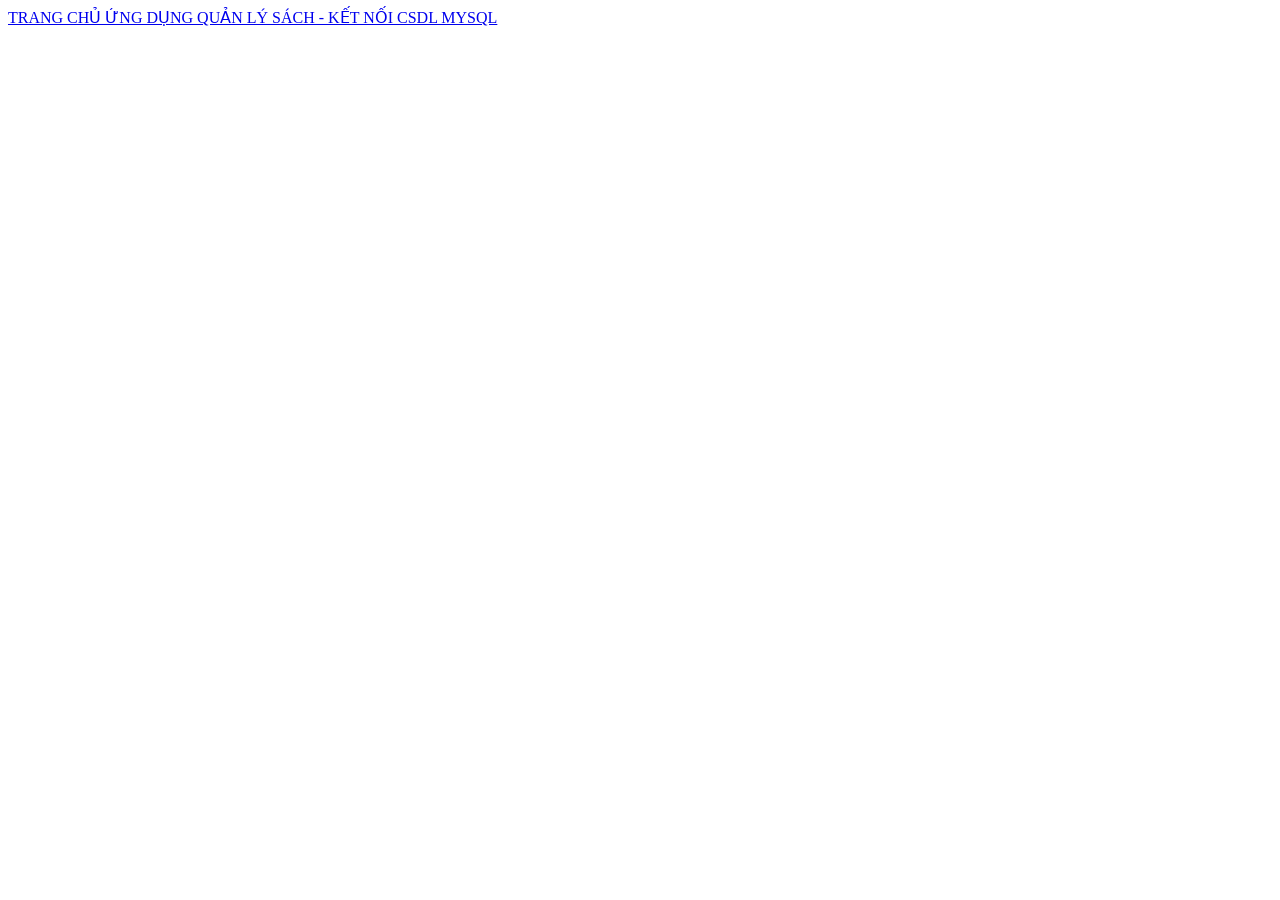
<file: src/main/resources/templates/home/index.html>
<!DOCTYPE html>
<html xmlns:th="http://www.thymeleaf.org" lang="en">

<head>
    <meta charset="UTF-8">
    <meta http-equiv="X-UA-Compatible" content="IE=edge">
    <meta name="viewport" content="width=device-width, initial-scale=1.0">

    <title>ỨNG DỤNG QUẢN LÝ SÁCH</title>
    <th:block th:replace="~{layout :: link-css}"></th:block>
    <th:block th:replace="~{layout :: custom-css}"></th:block>
</head>

<body>
    <th:block th:replace="~{layout :: header}"></th:block>
    <div class="container">
        <nav class="navbar navbar-light bg-light">
            <div class="container-fluid">
                <a class="navbar-brand" href="#">
                    TRANG CHỦ ỨNG DỤNG QUẢN LÝ SÁCH - KẾT NỐI CSDL MYSQL
                </a>
            </div>
        </nav>
    </div>
    <th:block th:replace="~{layout :: footer}"></th:block>
</body>

</html>
</file>
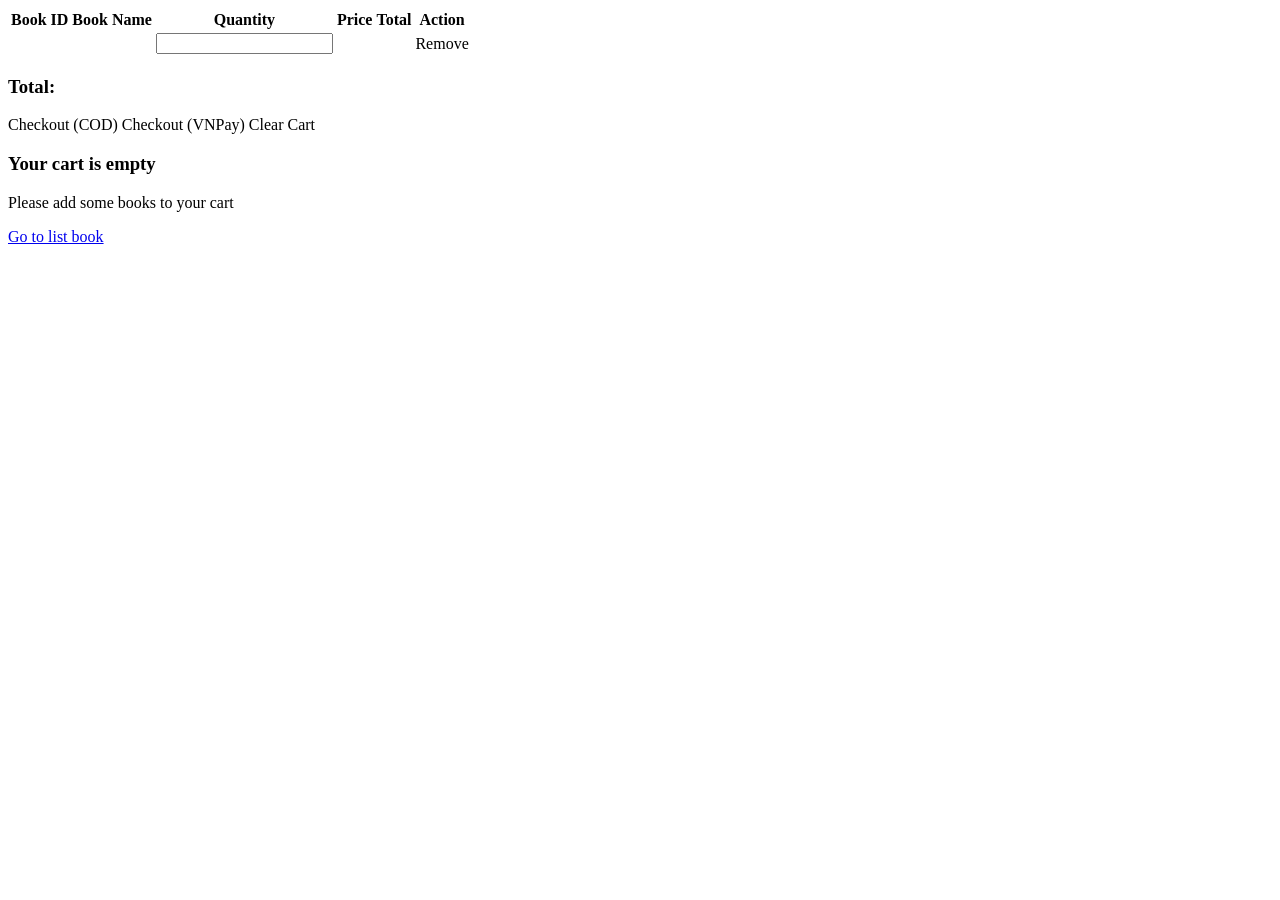
<file: src/main/resources/templates/book/cart.html>
<!DOCTYPE html>
<html xmlns:th="http://www.thymeleaf.org" lang="en">

<head>
    <meta charset="UTF-8">
    <meta http-equiv="X-UA-Compatible" content="IE=edge">
    <meta name="viewport" content="width=device-width, initial-scale=1.0">

    <title>Cart</title>
    <th:block th:replace="~{layout::link-css}"></th:block>
    <th:block th:replace="~{layout::custom-css}"></th:block>
</head>

<body>
    <th:block th:replace="~{layout::header}"></th:block>
    <div class="container" th:if="${not #lists.isEmpty(cart.cartItems)}">
        <table class="table">
            <thead>
                <tr>
                    <th scope="col">Book ID</th>
                    <th scope="col">Book Name</th>
                    <th scope="col">Quantity</th>
                    <th scope="col">Price</th>
                    <th scope="col">Total</th>
                    <th scope="col">Action</th>
                </tr>
            </thead>
            <tbody>
                <tr th:each="item : ${cart.cartItems}">
                    <td th:text="${item.getBookId()}"></td>
                    <td th:text="${item.getName()}"></td>
                    <td>
                        <label>
                            <input type="number" min="1" th:value="${item.getQuantity()}"
                                th:attr="data-id=${item.getBookId()}" class="form-control quantity">
                        </label>
                    </td>
                    <td th:text="${item.getPrice()}"></td>
                    <td th:text="${item.getPrice() * item.getQuantity()}"></td>
                    <td>
                        <a class="btn btn-danger" th:href="@{/cart/removeFromCart/{id}(id=${item.getBookId()})}">
                            Remove
                        </a>
                    </td>
                </tr>
            </tbody>
        </table>
        <div class="row">
            <div class="col-md-12">
                <h3>Total: <span th:text="${totalPrice}"></span></h3>
            </div>
            <div class="col-md-12 text-center">
                <a class="btn btn-success" th:href="@{/cart/checkout}">Checkout (COD)</a>
                <a class="btn btn-primary" th:href="@{/cart/checkoutVNPay}">Checkout (VNPay)</a>
                <a class="btn btn-danger" th:href="@{/cart/clearCart}">Clear Cart</a>
            </div>
        </div>
    </div>
    <div class="container" th:if="${#lists.isEmpty(cart.cartItems)}">
        <div class="container">
            <div class="row">
                <div class="col-md-6 offset-md-3 text-center">
                    <h3 class="mt-5">Your cart is empty</h3>
                    <p class="lead">Please add some books to your cart</p>
                    <a class="btn btn-primary" href="/books">Go to list
                        book</a>
                </div>
            </div>
        </div>
    </div>
    <th:block th:replace="~{layout::footer}"></th:block>
    <script th:src="@{/js/cart.js}"></script>
</body>

</html>
</file>
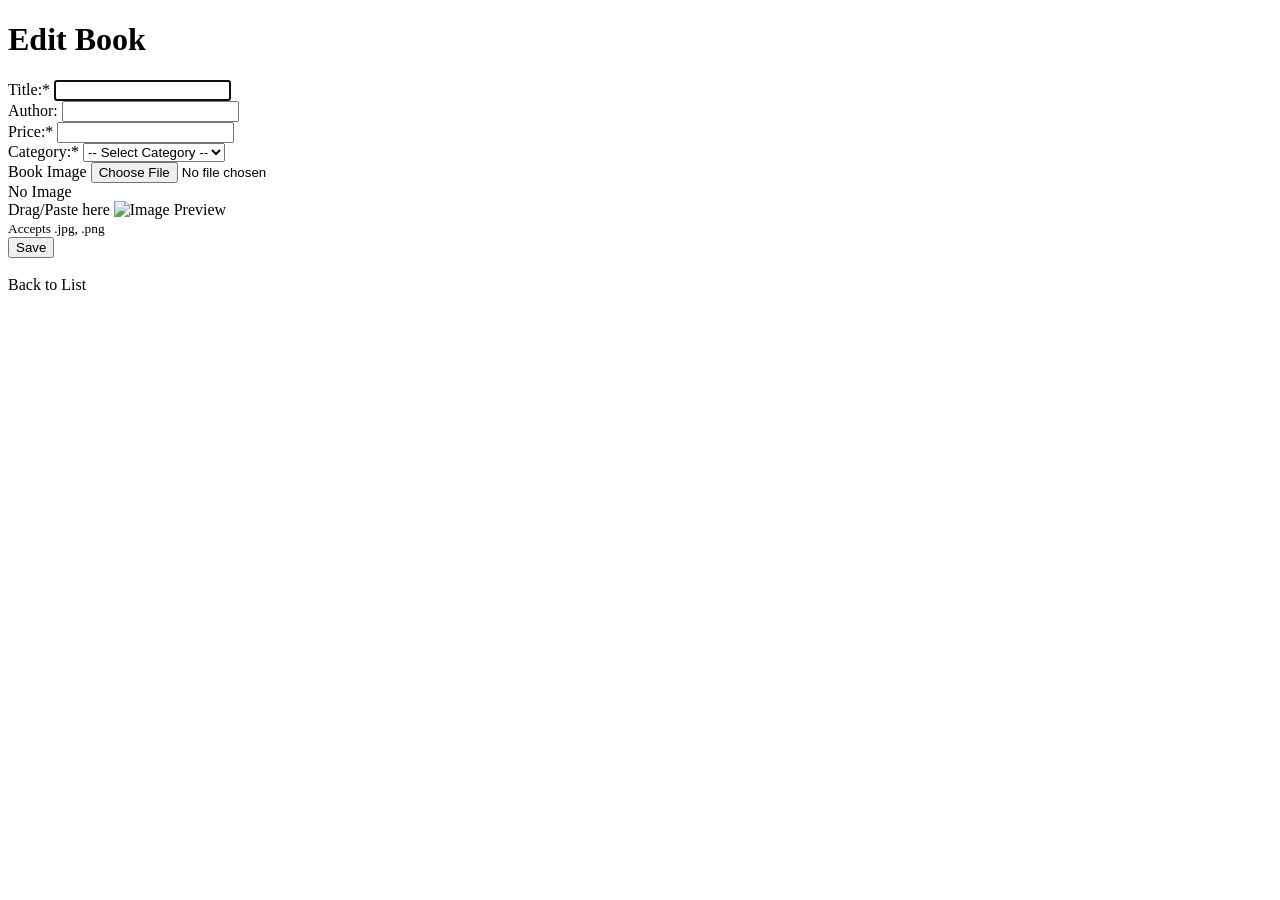
<file: src/main/resources/templates/book/edit.html>
<!DOCTYPE html>
<html xmlns:th="http://www.thymeleaf.org" lang="en">

<head>
    <meta charset="UTF-8">
    <meta http-equiv="X-UA-Compatible" content="IE=edge">

    <meta name="viewport" content="width=device-width, initial-
scale=1.0">

    <th:block th:replace="~{layout :: link-css}"></th:block>
    <th:block th:replace="~{layout :: custom-css}"></th:block>
    <title>Edit Book</title>
</head>

<body>
    <th:block th:replace="~{layout :: header}"></th:block>
    <div class="container">
        <h1>Edit Book</h1>
        <form th:action="@{/books/edit}" th:object="${book}" method="post" enctype="multipart/form-data">
            <input type="hidden" th:field="*{id}" />
            <input type="hidden" th:field="*{image}" />

            <div class="row">
                <div class="col-md-8">
                    <div class="mb-3">
                        <label class="form-label" for="title">Title:</label><span class="text-danger">*</span>
                        <input class="form-control" type="text" th:field="*{title}" id="title" required autofocus>
                        <span class="text-danger" th:if="${#fields.hasErrors('title')}" th:errors="*{title}"></span>
                    </div>
                    <div class="mb-3">
                        <label class="form-label" for="author">Author:</label>
                        <input class="form-control" type="text" th:field="*{author}" id="author">
                        <span class="text-danger" th:if="${#fields.hasErrors('author')}" th:errors="*{author}"></span>
                    </div>
                    <div class="mb-3">
                        <label class="form-label" for="price">Price:</label><span class="text-danger">*</span>
                        <input class="form-control" required type="text" th:field="*{price}" id="price">
                        <span class="text-danger" th:if="${#fields.hasErrors('price')}" th:errors="*{price}"></span>
                    </div>
                    <div class="mb-3">
                        <label class="form-label" for="category">Category:</label><span class="text-danger">*</span>
                        <select class="form-control" id="category" name="category.id">
                            <option value="">-- Select Category --</option>
                            <option th:each="category : ${categories}" th:value="${category.getId()}"
                                th:text="${category.getName()}" th:selected="${category.getId() == book.category.id}">
                            </option>
                        </select>
                        <span class="text-danger" th:if="${#fields.hasErrors('category')}"
                            th:errors="*{category}"></span>
                    </div>
                </div>
                <div class="col-md-4">
                    <div class="mb-3">
                        <label class="form-label" for="imageFile">Book Image</label>
                        <input type="file" name="imageFile" id="imageFile" accept="image/*" class="form-control"
                            onchange="previewImage(this)">

                        <div class="preview-container" id="previewContainer" title="Drag & Drop or Paste Image here">
                            <span class="text-muted small text-center" id="placeholderEnv"
                                th:style="${book.image != null} ? 'display:none' : 'display:block'">No
                                Image<br>Drag/Paste here</span>
                            <img id="imagePreview" th:src="@{'/images/books/' + ${book.image}}" alt="Image Preview"
                                th:style="${book.image != null} ? 'display:block' : 'display:none'">
                        </div>
                        <small class="text-muted">Accepts .jpg, .png</small>
                    </div>
                </div>
            </div>

            <input type="submit" class="btn btn-primary" value="Save" />
        </form>
        <br>
        <a th:href="@{/books}">Back to List</a>
    </div>
    <th:block th:replace="~{layout :: footer}"></th:block>
    <script>
        function previewImage(input) {
            const preview = document.getElementById('imagePreview');
            const placeholder = document.getElementById('placeholderEnv');

            if (input.files && input.files[0]) {
                const reader = new FileReader();
                reader.onload = function (e) {
                    preview.src = e.target.result;
                    preview.style.display = 'block';
                    placeholder.style.display = 'none';
                }
                reader.readAsDataURL(input.files[0]);
            } else {
                // Assuming if clearing input, revert to original image not supported easily without more JS state
                // Just clear for now
                // preview.src = '#';
                // preview.style.display = 'none';
                // placeholder.style.display = 'block';
            }
        }

        // Drag and Drop
        const dropZone = document.getElementById('previewContainer');
        const fileInput = document.getElementById('imageFile');

        dropZone.addEventListener('dragover', (e) => {
            e.preventDefault();
            dropZone.style.borderColor = '#4e73df';
            dropZone.style.backgroundColor = '#f8f9fc';
        });

        dropZone.addEventListener('dragleave', (e) => {
            e.preventDefault();
            dropZone.style.borderColor = '#ccc';
            dropZone.style.backgroundColor = 'transparent';
        });

        dropZone.addEventListener('drop', (e) => {
            e.preventDefault();
            dropZone.style.borderColor = '#ccc';
            dropZone.style.backgroundColor = 'transparent';

            if (e.dataTransfer.files && e.dataTransfer.files[0]) {
                fileInput.files = e.dataTransfer.files;
                previewImage(fileInput);
            }
        });

        // Paste Image
        document.addEventListener('paste', (e) => {
            if (e.clipboardData && e.clipboardData.files && e.clipboardData.files.length > 0) {
                fileInput.files = e.clipboardData.files;
                previewImage(fileInput);
            }
        });
    </script>
</body>

</html>
</file>
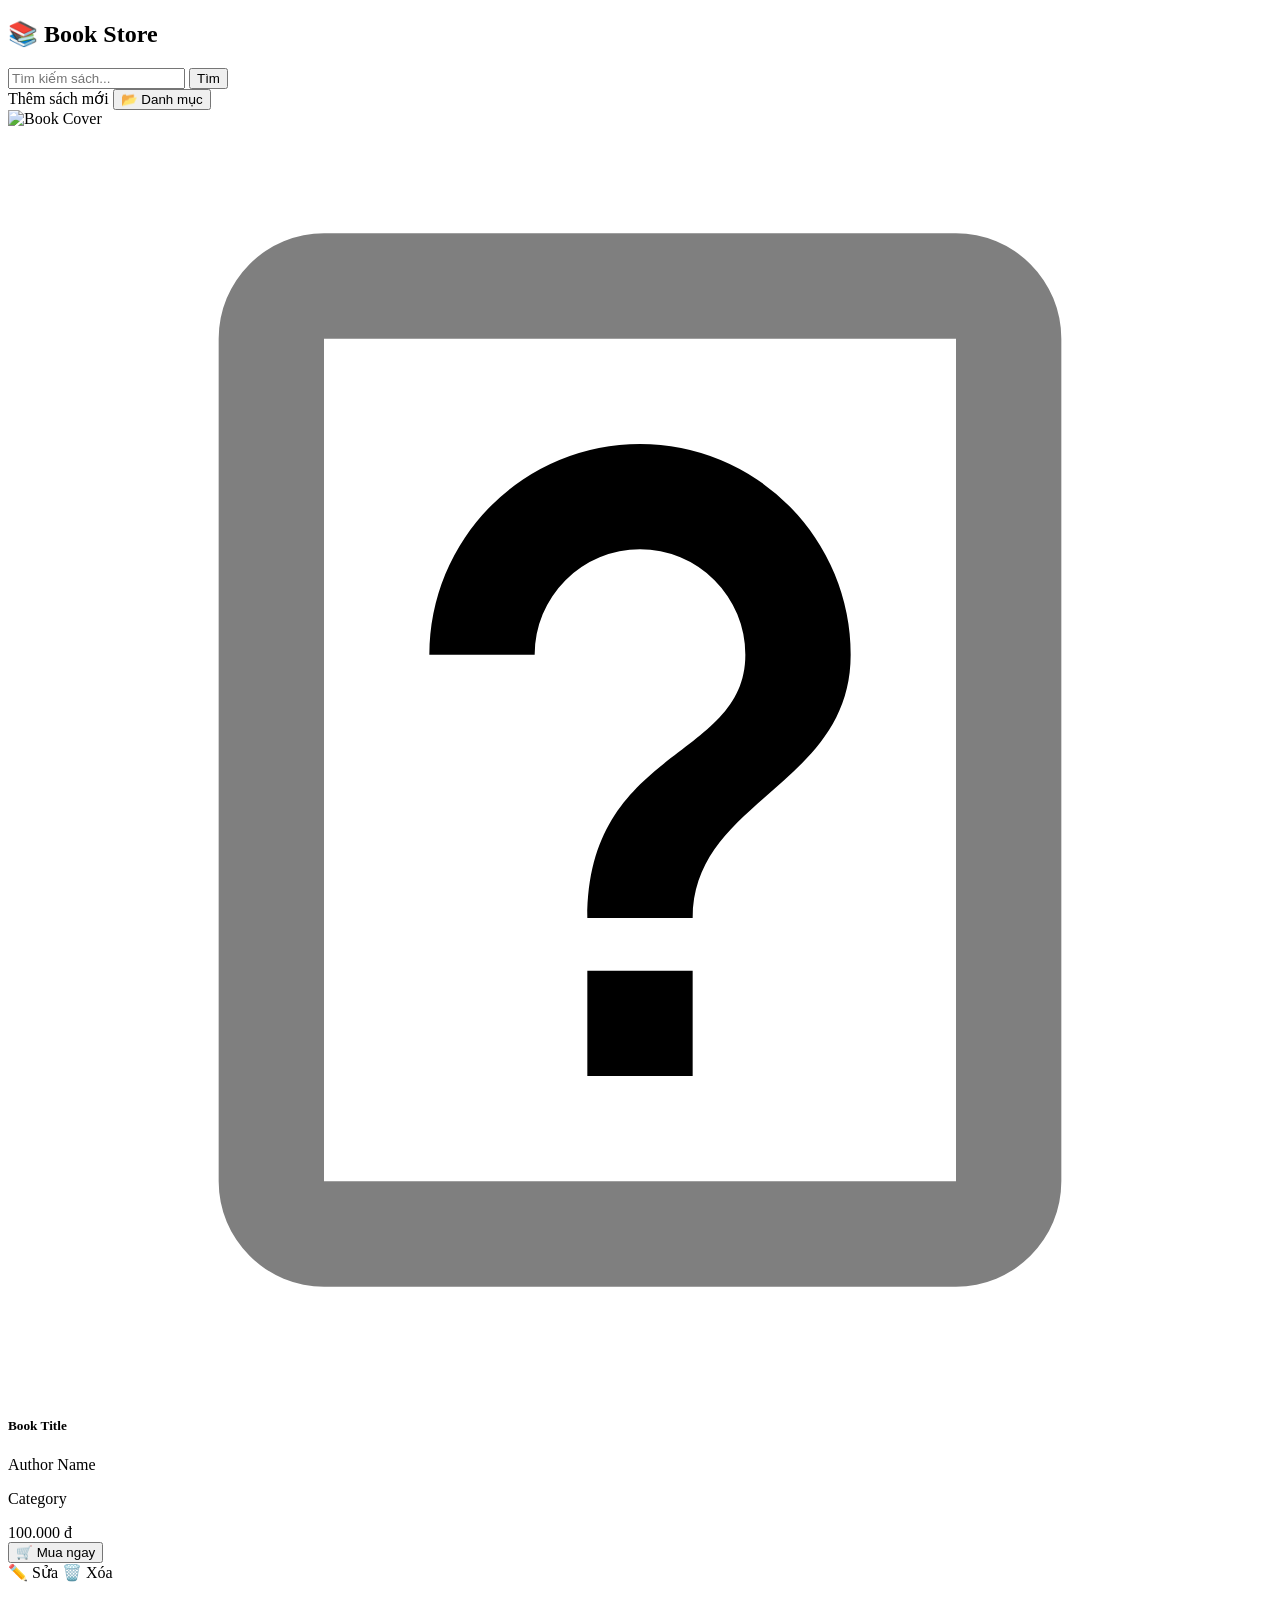
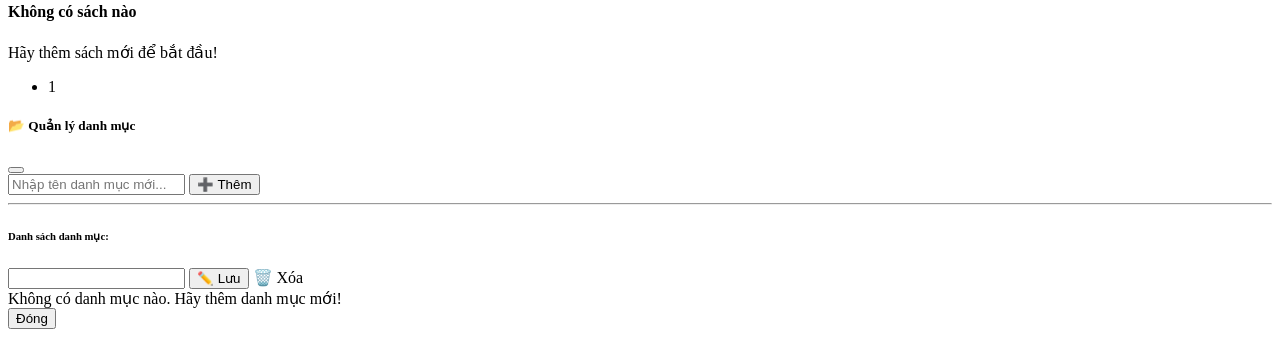
<file: src/main/resources/templates/book/list.html>
<!DOCTYPE html>
<html xmlns:th="http://www.thymeleaf.org" xmlns:sec="http://www.thymeleaf.org/extras/spring-security" lang="en">

<head>
    <meta charset="UTF-8">
    <meta http-equiv="X-UA-Compatible" content="IE=edge">
    <meta name="viewport" content="width=device-width, initial-scale=1.0">
    <title>Book Store</title>
    <th:block th:replace="~{layout::link-css}"></th:block>
    <th:block th:replace="~{layout::custom-css}"></th:block>
</head>

<body>
    <th:block th:replace="~{layout::header}"></th:block>

    <div class="container py-4">
        <!-- Header with Search -->
        <div class="row mb-4">
            <div class="col-md-6">
                <h2 class="page-title">📚 Book Store</h2>
            </div>
            <div class="col-md-6">
                <form class="d-flex" th:action="@{/books/search}" method="get">
                    <input class="form-control me-2" type="search" placeholder="Tìm kiếm sách..." aria-label="Search"
                        name="keyword">
                    <button class="btn btn-primary" type="submit">
                        <i class="fas fa-search"></i> Tìm
                    </button>
                </form>
            </div>
        </div>

        <!-- Admin Buttons -->
        <div sec:authorize="hasAnyAuthority('ADMIN')" class="mb-4 d-flex gap-2">
            <a th:href="@{/books/add}" class="btn btn-success">
                <i class="fas fa-plus"></i> Thêm sách mới
            </a>
            <button type="button" class="btn btn-outline-primary" data-bs-toggle="modal"
                data-bs-target="#categoryModal">
                📂 Danh mục
            </button>
        </div>

        <!-- Book Cards Grid -->
        <div class="row row-cols-1 row-cols-sm-2 row-cols-md-3 row-cols-lg-4 row-cols-xl-5 g-4">
            <div class="col" th:each="book : ${books}">
                <div class="book-card">
                    <!-- Book Image -->
                    <div class="book-card-image">
                        <img th:if="${book.image != null and !#strings.isEmpty(book.image)}" 
                             th:src="@{'/images/books/' + ${book.image}}"
                             alt="Book Cover">
                        <div th:unless="${book.image != null and !#strings.isEmpty(book.image)}" class="book-placeholder">
                            <svg class="book-placeholder-icon" xmlns="http://www.w3.org/2000/svg" viewBox="0 0 24 24">
                                <path
                                    d="M6,2H18A2,2 0 0,1 20,4V20A2,2 0 0,1 18,22H6A2,2 0 0,1 4,20V4A2,2 0 0,1 6,2M6,4V20H18V4H6Z"
                                    opacity="0.5" />
                                <path
                                    d="M11,18H13V16H11V18M12,6A4,4 0 0,0 8,10H10A2,2 0 0,1 12,8A2,2 0 0,1 14,10C14,12 11,11.75 11,15H13C13,12.75 16,12.5 16,10A4,4 0 0,0 12,6Z" />
                            </svg>
                        </div>
                    </div>

                    <!-- Book Info -->
                    <div class="book-card-body">
                        <h5 class="book-title" th:text="${book.title}">Book Title</h5>
                        <p class="book-author" th:text="${book.author}">Author Name</p>
                        <p class="book-category"
                            th:text="${book.category != null ? book.category.name : 'Chưa phân loại'}">Category</p>

                        <!-- Price -->
                        <div class="book-price">
                            <span class="price-current"
                                th:text="${#numbers.formatDecimal(book.price, 0, 'COMMA', 0, 'POINT')} + ' đ'">100.000
                                đ</span>
                        </div>
                    </div>

                    <!-- Action Buttons -->
                    <div class="book-card-footer">
                        <!-- User: Only Buy Button -->
                        <div sec:authorize="hasAnyAuthority('ADMIN','USER')">
                            <form th:action="@{/books/add-to-cart}" method="post" class="w-100">
                                <input type="hidden" name="id" th:value="${book.id}">
                                <input type="hidden" name="name" th:value="${book.title}">
                                <input type="hidden" name="price" th:value="${book.price}">
                                <button type="submit" class="btn btn-buy w-100">
                                    🛒 Mua ngay
                                </button>
                            </form>
                        </div>

                        <!-- Admin: Edit/Delete Buttons -->
                        <div sec:authorize="hasAnyAuthority('ADMIN')" class="admin-actions mt-2">
                            <a class="btn btn-edit btn-sm" th:href="@{/books/edit/{id}(id=${book.id})}">
                                ✏️ Sửa
                            </a>
                            <a class="btn btn-delete btn-sm" th:href="@{/books/delete/{id}(id=${book.id})}"
                                onclick="return confirm('Bạn có chắc muốn xóa sách này?')">
                                🗑️ Xóa
                            </a>
                        </div>
                    </div>
                </div>
            </div>
        </div>

        <!-- Empty State -->
        <div th:if="${#lists.isEmpty(books)}" class="text-center py-5">
            <h4>Không có sách nào</h4>
            <p class="text-muted">Hãy thêm sách mới để bắt đầu!</p>
        </div>

        <!-- Pagination -->
        <nav aria-label="Page navigation" th:if="${totalPages > 1}" class="mt-4">
            <ul class="pagination justify-content-center">
                <li class="page-item" th:each="i : ${#numbers.sequence(0, totalPages - 1)}"
                    th:classappend="${currentPage == i} ? 'active'">
                    <a class="page-link" th:href="@{/books(pageNo=${i})}" th:text="${i + 1}">1</a>
                </li>
            </ul>
        </nav>
    </div>

    <!-- Category Management Modal -->
    <div class="modal fade" id="categoryModal" tabindex="-1" aria-labelledby="categoryModalLabel" aria-hidden="true">
        <div class="modal-dialog modal-dialog-centered modal-lg">
            <div class="modal-content">
                <div class="modal-header bg-primary text-white">
                    <h5 class="modal-title" id="categoryModalLabel">📂 Quản lý danh mục</h5>
                    <button type="button" class="btn-close btn-close-white" data-bs-dismiss="modal"
                        aria-label="Close"></button>
                </div>
                <div class="modal-body">
                    <!-- Add Category Form -->
                    <form th:action="@{/books/category/add}" method="post" class="mb-4">
                        <div class="input-group">
                            <input type="text" class="form-control" name="name" placeholder="Nhập tên danh mục mới..."
                                required>
                            <button type="submit" class="btn btn-success">
                                ➕ Thêm
                            </button>
                        </div>
                    </form>

                    <hr>

                    <!-- Category List -->
                    <h6 class="mb-3">Danh sách danh mục:</h6>
                    <div class="list-group" th:if="${categories != null && !#lists.isEmpty(categories)}">
                        <div th:each="cat : ${categories}" class="list-group-item">
                            <form th:action="@{/books/category/edit/{id}(id=${cat.id})}" method="post"
                                class="d-flex align-items-center gap-2">
                                <input type="text" class="form-control form-control-sm" name="name"
                                    th:value="${cat.name}" required style="max-width: 300px;">
                                <button type="submit" class="btn btn-sm btn-outline-primary">
                                    ✏️ Lưu
                                </button>
                                <a th:href="@{/books/category/delete/{id}(id=${cat.id})}"
                                    class="btn btn-sm btn-outline-danger"
                                    onclick="return confirm('Bạn có chắc muốn xóa danh mục này?')">
                                    🗑️ Xóa
                                </a>
                            </form>
                        </div>
                    </div>

                    <div th:if="${categories == null || #lists.isEmpty(categories)}"
                        class="text-center text-muted py-3">
                        Không có danh mục nào. Hãy thêm danh mục mới!
                    </div>
                </div>
                <div class="modal-footer">
                    <button type="button" class="btn btn-secondary" data-bs-dismiss="modal">Đóng</button>
                </div>
            </div>
        </div>
    </div>

    <th:block th:replace="~{layout::footer}"></th:block>
</body>

</html>
</file>
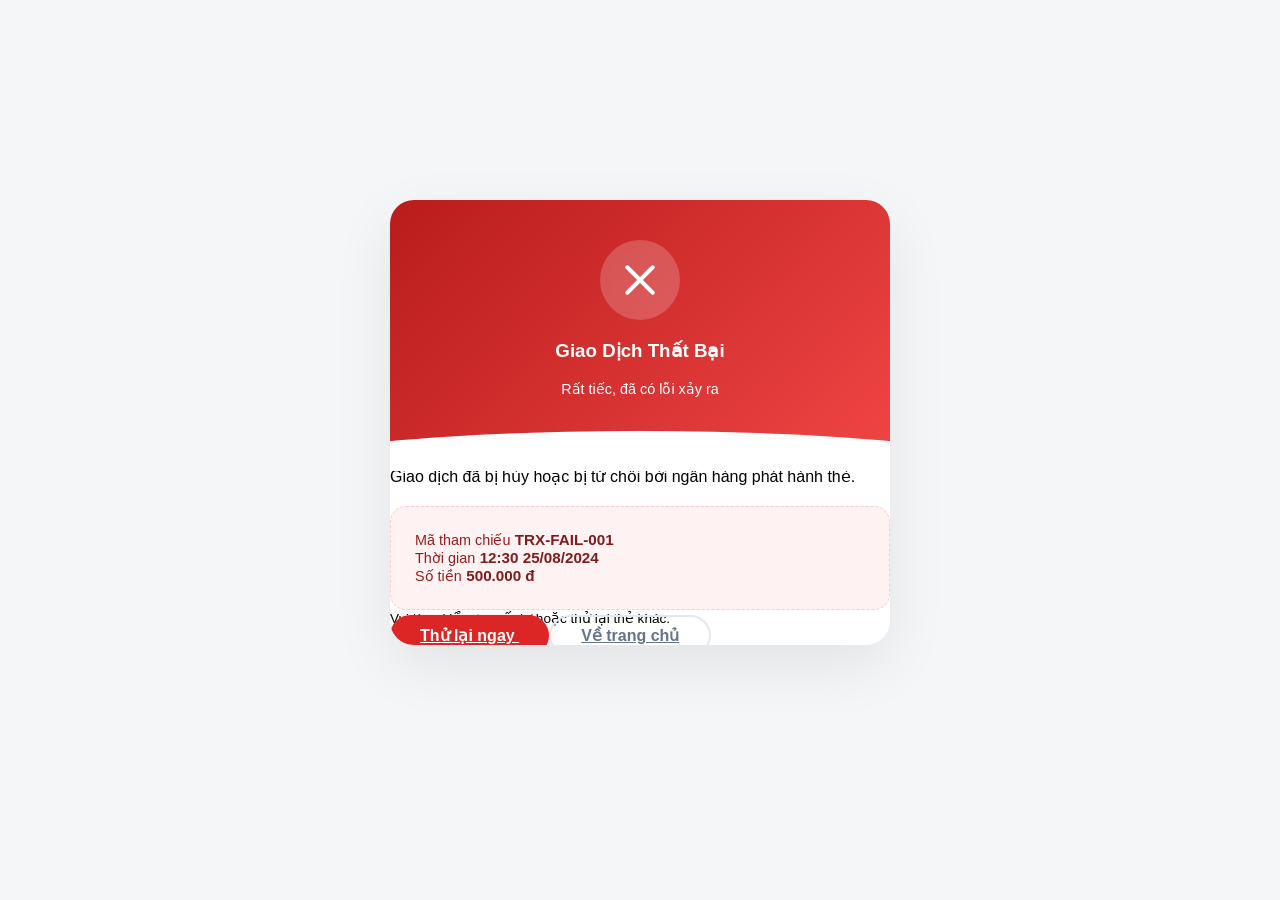
<file: src/main/resources/templates/book/order-fail.html>
<!DOCTYPE html>
<html xmlns:th="http://www.thymeleaf.org" xmlns:layout="http://www.ultraq.net.nz/thymeleaf/layout"
    layout:decorate="~{layout}">

<head>
    <title>Thanh toán thất bại</title>
    <th:block layout:fragment="css">
        <style>
            /* 1. Nền tổng thể */
            body {
                background-color: #f4f6f8;
                font-family: 'Inter', -apple-system, BlinkMacSystemFont, "Segoe UI", Roboto, "Helvetica Neue", Arial, sans-serif;
            }

            /* Layout Centering */
            .payment-layout {
                min-height: 85vh;
                display: flex;
                align-items: center;
                justify-content: center;
                padding: 2rem 0;
            }

            /* 2. Card chính */
            .payment-card {
                border: none;
                border-radius: 24px;
                box-shadow: 0 20px 60px rgba(0, 0, 0, 0.08);
                background: #fff;
                overflow: hidden;
                position: relative;
                width: 100%;
            }

            /* 3. Header: Gradient Đỏ cảnh báo */
            .failed-header {
                background: linear-gradient(135deg, #b91c1c 0%, #ef4444 100%);
                /* Đỏ đậm sang đỏ tươi */
                padding: 40px 20px;
                text-align: center;
                color: white;
                position: relative;
            }

            /* Hiệu ứng đường cong chân header */
            .failed-header::after {
                content: '';
                position: absolute;
                bottom: -20px;
                left: 0;
                width: 100%;
                height: 40px;
                background: white;
                border-radius: 50% 50% 0 0 / 100% 100% 0 0;
                transform: scaleX(1.5);
            }

            /* 4. Animation Dấu Chéo (Cross) */
            .cross-wrapper {
                width: 80px;
                height: 80px;
                background: rgba(255, 255, 255, 0.2);
                border-radius: 50%;
                display: flex;
                align-items: center;
                justify-content: center;
                margin: 0 auto 20px;
                backdrop-filter: blur(4px);
                position: relative;
            }

            .cross-icon {
                width: 40px;
                height: 40px;
                position: relative;
            }

            .cross-icon::before,
            .cross-icon::after {
                content: '';
                position: absolute;
                width: 4px;
                height: 40px;
                background-color: white;
                border-radius: 4px;
                top: 0;
                left: 18px;
                /* Căn giữa */
                opacity: 0;
            }

            .cross-icon::before {
                transform: rotate(45deg);
                animation: cross-draw-1 0.4s ease forwards 0.2s;
            }

            .cross-icon::after {
                transform: rotate(-45deg);
                animation: cross-draw-2 0.4s ease forwards 0.4s;
                /* Chạy sau cái kia 1 chút */
            }

            @keyframes cross-draw-1 {
                from {
                    height: 0;
                    opacity: 0;
                }

                to {
                    height: 40px;
                    opacity: 1;
                }
            }

            @keyframes cross-draw-2 {
                from {
                    height: 0;
                    opacity: 0;
                }

                to {
                    height: 40px;
                    opacity: 1;
                }
            }

            /* 5. Box chi tiết lỗi */
            .error-box {
                background-color: #fef2f2;
                /* Màu đỏ cực nhạt */
                border: 1px dashed #fecaca;
                /* Viền đỏ nhạt nét đứt */
                border-radius: 16px;
                padding: 24px;
                margin-top: 20px;
            }

            .error-label {
                color: #991b1b;
                font-size: 0.9rem;
                font-weight: 500;
            }

            .error-value {
                color: #7f1d1d;
                font-weight: 600;
                font-size: 0.95rem;
                text-align: right;
            }

            /* 6. Nút bấm */
            .btn-retry {
                background-color: #dc2626;
                color: white;
                border-radius: 50px;
                padding: 12px 30px;
                font-weight: 600;
                transition: all 0.3s ease;
                border: none;
                box-shadow: 0 4px 12px rgba(220, 38, 38, 0.2);
            }

            .btn-retry:hover {
                background-color: #b91c1c;
                transform: translateY(-2px);
                color: white;
                box-shadow: 0 8px 16px rgba(220, 38, 38, 0.3);
            }

            .btn-home-outline {
                background-color: transparent;
                color: #64748b;
                border: 2px solid #e2e8f0;
                border-radius: 50px;
                padding: 10px 30px;
                font-weight: 600;
                transition: all 0.3s ease;
            }

            .btn-home-outline:hover {
                background-color: #f1f5f9;
                color: #0f172a;
                border-color: #cbd5e1;
            }
        </style>
    </th:block>
</head>

<body>
    <section layout:fragment="content" class="container payment-layout">
        <div class="card payment-card" style="max-width: 500px;">

            <div class="failed-header">
                <div class="cross-wrapper">
                    <div class="cross-icon"></div>
                </div>
                <h3 class="fw-bold mb-1">Giao Dịch Thất Bại</h3>
                <p class="mb-0 opacity-75" style="font-size: 0.9rem;">Rất tiếc, đã có lỗi xảy ra</p>
            </div>

            <div class="card-body p-4 pt-5">

                <div class="text-center mb-4">
                    <p class="text-muted small px-3">
                        Giao dịch đã bị hủy hoặc bị từ chối bởi ngân hàng phát hành thẻ.
                    </p>
                </div>

                <div class="error-box">
                    <div class="d-flex justify-content-between align-items-center mb-3">
                        <span class="error-label">Mã tham chiếu</span>
                        <span class="error-value"
                            th:text="${transactionId != null ? transactionId : '---'}">TRX-FAIL-001</span>
                    </div>

                    <div class="d-flex justify-content-between align-items-center mb-3">
                        <span class="error-label">Thời gian</span>
                        <span class="error-value" th:text="${paymentTime}">12:30 25/08/2024</span>
                    </div>

                    <div class="d-flex justify-content-between align-items-center">
                        <span class="error-label">Số tiền</span>
                        <span class="error-value"
                            th:text="${#numbers.formatDecimal(totalPrice, 0, 'COMMA', 0, 'POINT')} + ' đ'">
                            500.000 đ
                        </span>
                    </div>
                </div>

                <div class="alert alert-light border-0 text-center mt-3 text-muted" style="font-size: 0.85rem;">
                    <i class="bi bi-info-circle me-1"></i>
                    Vui lòng kiểm tra số dư hoặc thử lại thẻ khác.
                </div>

                <div class="d-flex justify-content-center gap-3 mt-4 mb-2">
                    <a href="/cart" class="btn btn-retry text-decoration-none">
                        Thử lại ngay
                    </a>
                    <a href="/" class="btn btn-home-outline text-decoration-none">
                        Về trang chủ
                    </a>
                </div>

            </div>
        </div>
    </section>
</body>

</html>
</file>
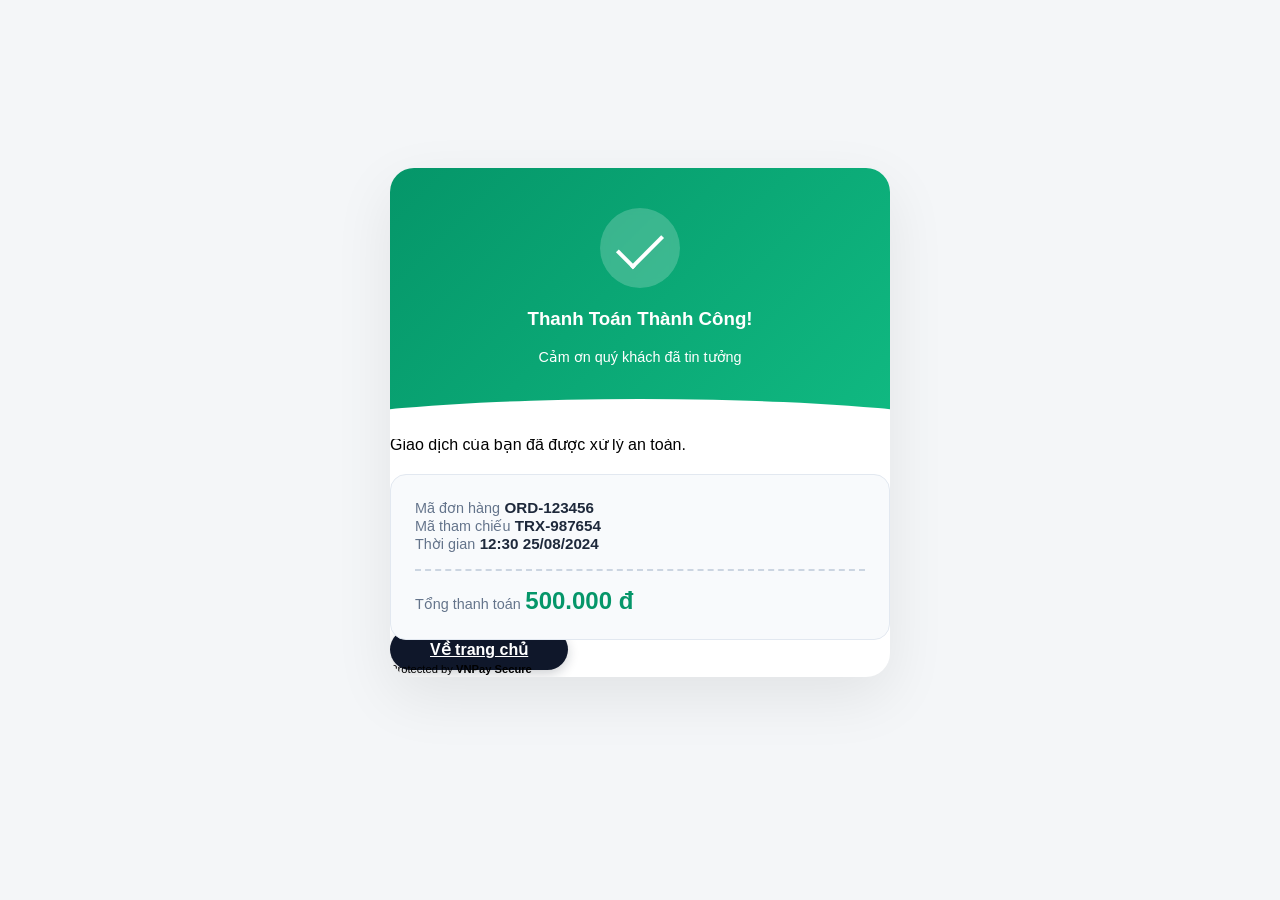
<file: src/main/resources/templates/book/order-success.html>
<!DOCTYPE html>
<html xmlns:th="http://www.thymeleaf.org" xmlns:layout="http://www.ultraq.net.nz/thymeleaf/layout"
    layout:decorate="~{layout}">

<head>
    <title>Thanh toán thành công</title>
    <th:block layout:fragment="css">
        <style>
            /* 1. Nền tổng thể: Màu xám nhẹ chuẩn Enterprise */
            body {
                background-color: #f4f6f8;
                font-family: 'Inter', -apple-system, BlinkMacSystemFont, "Segoe UI", Roboto, "Helvetica Neue", Arial, sans-serif;
            }

            /* Layout Centering */
            .payment-layout {
                min-height: 85vh;
                /* Full viewport height minus header/footer approx */
                display: flex;
                align-items: center;
                justify-content: center;
                padding: 2rem 0;
            }

            /* 2. Card chính: Nổi khối, đổ bóng mềm */
            .payment-card {
                border: none;
                border-radius: 24px;
                box-shadow: 0 20px 60px rgba(0, 0, 0, 0.08);
                background: #fff;
                overflow: hidden;
                position: relative;
                width: 100%;
            }

            /* 3. Header: Gradient xanh hiện đại */
            .payment-header {
                background: linear-gradient(135deg, #059669 0%, #10b981 100%);
                /* Màu xanh Emerald */
                padding: 40px 20px;
                text-align: center;
                color: white;
                position: relative;
            }

            /* Hiệu ứng đường cong ngăn cách header và body (Optional) */
            .payment-header::after {
                content: '';
                position: absolute;
                bottom: -20px;
                left: 0;
                width: 100%;
                height: 40px;
                background: white;
                border-radius: 50% 50% 0 0 / 100% 100% 0 0;
                transform: scaleX(1.5);
            }

            /* 4. Animation Dấu tích V (Checkmark) */
            .checkmark-wrapper {
                width: 80px;
                height: 80px;
                background: rgba(255, 255, 255, 0.2);
                border-radius: 50%;
                display: flex;
                align-items: center;
                justify-content: center;
                margin: 0 auto 20px;
                backdrop-filter: blur(4px);
            }

            .checkmark {
                width: 40px;
                height: 20px;
                border-bottom: 4px solid #fff;
                border-left: 4px solid #fff;
                transform: rotate(-45deg) translate(2px, -2px);
                animation: checkmark-draw 0.8s ease forwards;
                opacity: 0;
            }

            @keyframes checkmark-draw {
                0% {
                    width: 0;
                    height: 0;
                    opacity: 0;
                }

                50% {
                    width: 40px;
                    height: 0;
                    opacity: 1;
                }

                100% {
                    width: 40px;
                    height: 20px;
                    opacity: 1;
                }
            }

            /* 5. Box hóa đơn (Receipt): Giống tờ giấy in ra */
            .receipt-box {
                background-color: #f8fafc;
                border: 1px solid #e2e8f0;
                border-radius: 16px;
                padding: 24px;
                margin-top: 20px;
                position: relative;
            }

            /* Đường kẻ nét đứt giống hóa đơn */
            .receipt-divider {
                border-top: 2px dashed #cbd5e1;
                margin: 16px 0;
            }

            .receipt-label {
                color: #64748b;
                font-size: 0.9rem;
                font-weight: 500;
            }

            .receipt-value {
                color: #1e293b;
                font-weight: 600;
                font-size: 0.95rem;
                text-align: right;
            }

            .total-amount {
                color: #059669;
                /* Xanh tiền tệ */
                font-weight: 800;
                font-size: 1.5rem;
            }

            /* 6. Nút bấm: Bo tròn, Hover hiệu ứng */
            .btn-home {
                background-color: #0f172a;
                /* Màu tối sang trọng */
                color: white;
                border-radius: 50px;
                padding: 12px 40px;
                font-weight: 600;
                transition: all 0.3s ease;
                box-shadow: 0 4px 12px rgba(15, 23, 42, 0.2);
            }

            .btn-home:hover {
                background-color: #334155;
                transform: translateY(-2px);
                box-shadow: 0 8px 16px rgba(15, 23, 42, 0.3);
                color: #fff;
            }
        </style>
    </th:block>
</head>

<body>
    <section layout:fragment="content" class="container payment-layout">
        <div class="card payment-card" style="max-width: 500px;">

            <div class="payment-header">
                <div class="checkmark-wrapper">
                    <div class="checkmark"></div>
                </div>
                <h3 class="fw-bold mb-1">Thanh Toán Thành Công!</h3>
                <p class="mb-0 opacity-75" style="font-size: 0.9rem;">Cảm ơn quý khách đã tin tưởng</p>
            </div>

            <div class="card-body p-4 pt-5">
                <div class="text-center mb-4">
                    <p class="text-muted small">Giao dịch của bạn đã được xử lý an toàn.</p>
                </div>

                <div class="receipt-box">
                    <div class="d-flex justify-content-between align-items-center mb-3">
                        <span class="receipt-label">Mã đơn hàng</span>
                        <span class="receipt-value" th:text="${orderId}">ORD-123456</span>
                    </div>

                    <div class="d-flex justify-content-between align-items-center mb-3">
                        <span class="receipt-label">Mã tham chiếu</span>
                        <span class="receipt-value" th:text="${transactionId}">TRX-987654</span>
                    </div>

                    <div class="d-flex justify-content-between align-items-center mb-3">
                        <span class="receipt-label">Thời gian</span>
                        <span class="receipt-value" th:text="${paymentTime}">12:30 25/08/2024</span>
                    </div>

                    <div class="receipt-divider"></div>

                    <div class="d-flex justify-content-between align-items-center">
                        <span class="receipt-label fw-bold text-dark">Tổng thanh toán</span>
                        <span class="total-amount"
                            th:text="${#numbers.formatDecimal(totalPrice, 0, 'COMMA', 0, 'POINT')} + ' đ'">
                            500.000 đ
                        </span>
                    </div>
                </div>

                <div class="text-center mt-4 mb-2">
                    <a href="/" class="btn btn-home text-decoration-none">
                        Về trang chủ
                    </a>
                </div>

                <div class="text-center mt-3">
                    <small class="text-muted" style="font-size: 0.7rem;">Protected by <strong>VNPay
                            Secure</strong></small>
                </div>
            </div>
        </div>
    </section>
</body>

</html>
</file>
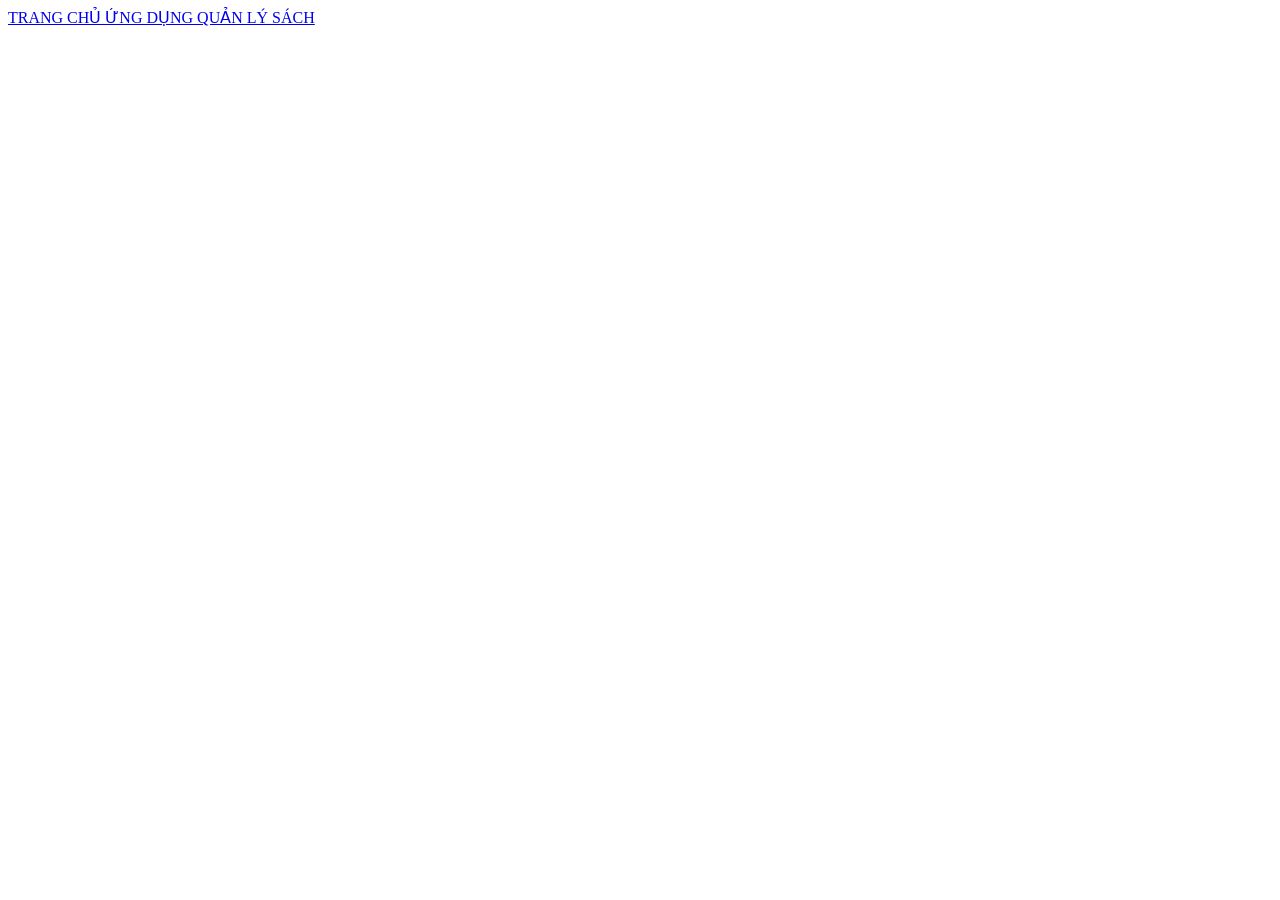
<file: src/main/resources/templates/home/home.html>
<!DOCTYPE html>
<html xmlns:th="http://www.thymeleaf.org" lang="en">

<head>
    <meta charset="UTF-8">
    <meta http-equiv="X-UA-Compatible" content="IE=edge">

    <meta name="viewport" content="width=device-width, initial-
scale=1.0">

    <title>ỨNG DỤNG QUẢN LÝ SÁCH</title>
    <th:block th:replace="~{layout::link-css}"></th:block>
    <th:block th:replace="~{layout::custom-css}"></th:block>
</head>

<body>
    <th:block th:replace="~{layout::header}"></th:block>
    <div class="container">
        <nav class="navbar navbar-light bg-light">
            <div class="container-fluid">
                <a class="navbar-brand" href="#">
                    TRANG CHỦ ỨNG DỤNG QUẢN LÝ SÁCH
                </a>
            </div>
        </nav>
    </div>
    <th:block th:replace="~{layout::footer}"></th:block>
</body>

</html>
</file>
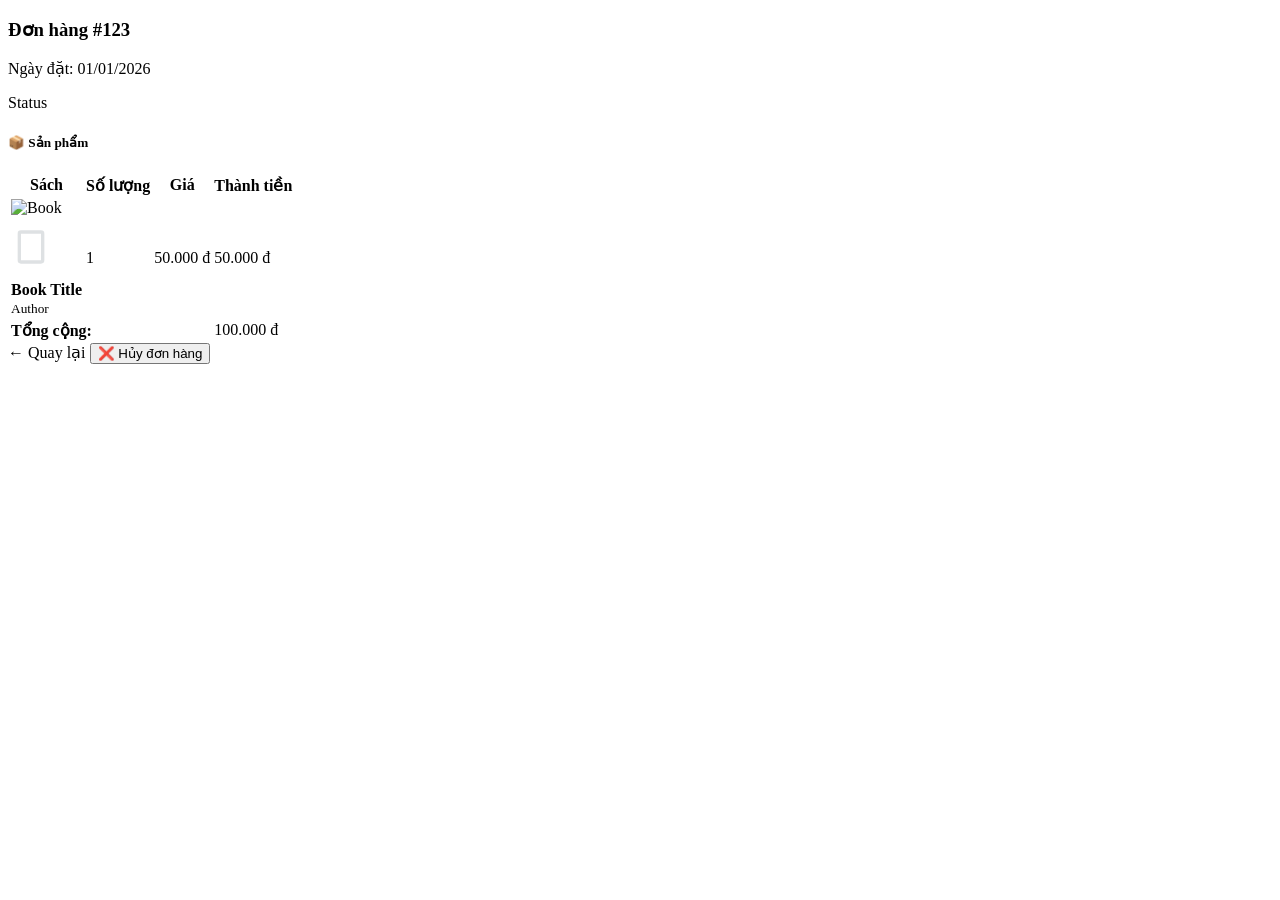
<file: src/main/resources/templates/order/detail.html>
<!DOCTYPE html>
<html xmlns:th="http://www.thymeleaf.org" xmlns:sec="http://www.thymeleaf.org/extras/spring-security" lang="en">

<head>
    <meta charset="UTF-8">
    <meta http-equiv="X-UA-Compatible" content="IE=edge">
    <meta name="viewport" content="width=device-width, initial-scale=1.0">
    <title>Chi tiết đơn hàng</title>
    <th:block th:replace="~{layout::link-css}"></th:block>
    <th:block th:replace="~{layout::custom-css}"></th:block>
</head>

<body>
    <th:block th:replace="~{layout::header}"></th:block>

    <div class="container py-4">
        <div class="row justify-content-center">
            <div class="col-lg-8">
                <div class="order-detail-card">
                    <!-- Header -->
                    <div class="order-detail-header">
                        <div>
                            <h3>Đơn hàng #<span th:text="${order.id}">123</span></h3>
                            <p class="text-muted mb-0">
                                Ngày đặt: <span
                                    th:text="${#dates.format(order.invoiceDate, 'dd/MM/yyyy HH:mm')}">01/01/2026</span>
                            </p>
                        </div>
                        <span class="badge badge-lg"
                            th:classappend="${order.status == 'PAID'} ? 'badge-paid' : (${order.status == 'PENDING'} ? 'badge-pending' : 'badge-cancelled')"
                            th:text="${order.status == 'PAID'} ? 'Đã thanh toán' : (${order.status == 'PENDING'} ? 'Chờ thanh toán' : 'Đã hủy')">
                            Status
                        </span>
                    </div>

                    <!-- Items List -->
                    <div class="order-items">
                        <h5 class="mb-3">📦 Sản phẩm</h5>
                        <table class="table">
                            <thead>
                                <tr>
                                    <th>Sách</th>
                                    <th class="text-center">Số lượng</th>
                                    <th class="text-end">Giá</th>
                                    <th class="text-end">Thành tiền</th>
                                </tr>
                            </thead>
                            <tbody>
                                <tr th:each="item : ${order.itemInvoices}">
                                    <td>
                                        <div class="d-flex align-items-center">
                                            <img th:if="${item.book.image != null}"
                                                th:src="@{'/images/books/' + ${item.book.image}}"
                                                class="order-item-image me-3" alt="Book">
                                            <div th:unless="${item.book.image != null}"
                                                class="order-item-placeholder me-3">
                                                <svg xmlns="http://www.w3.org/2000/svg" viewBox="0 0 24 24" width="40"
                                                    height="60" fill="#bdc3c7">
                                                    <path
                                                        d="M6,2H18A2,2 0 0,1 20,4V20A2,2 0 0,1 18,22H6A2,2 0 0,1 4,20V4A2,2 0 0,1 6,2M6,4V20H18V4H6Z"
                                                        opacity="0.5" />
                                                </svg>
                                            </div>
                                            <div>
                                                <strong th:text="${item.book.title}">Book Title</strong>
                                                <br>
                                                <small class="text-muted" th:text="${item.book.author}">Author</small>
                                            </div>
                                        </div>
                                    </td>
                                    <td class="text-center" th:text="${item.quantity}">1</td>
                                    <td class="text-end"
                                        th:text="${#numbers.formatDecimal(item.book.price, 0, 'COMMA', 0, 'POINT')} + ' đ'">
                                        50.000 đ</td>
                                    <td class="text-end"
                                        th:text="${#numbers.formatDecimal(item.book.price * item.quantity, 0, 'COMMA', 0, 'POINT')} + ' đ'">
                                        50.000 đ</td>
                                </tr>
                            </tbody>
                            <tfoot>
                                <tr>
                                    <td colspan="3" class="text-end"><strong>Tổng cộng:</strong></td>
                                    <td class="text-end order-total-price"
                                        th:text="${#numbers.formatDecimal(order.price, 0, 'COMMA', 0, 'POINT')} + ' đ'">
                                        100.000 đ</td>
                                </tr>
                            </tfoot>
                        </table>
                    </div>

                    <!-- Actions -->
                    <div class="order-actions">
                        <a th:href="@{/orders}" class="btn btn-secondary">← Quay lại</a>
                        <form th:if="${order.status == 'PENDING'}" th:action="@{/orders/{id}/cancel(id=${order.id})}"
                            method="post" style="display: inline;">
                            <button type="submit" class="btn btn-danger"
                                onclick="return confirm('Bạn có chắc muốn hủy đơn hàng này?')">
                                ❌ Hủy đơn hàng
                            </button>
                        </form>
                    </div>
                </div>
            </div>
        </div>
    </div>

    <th:block th:replace="~{layout::footer}"></th:block>
</body>

</html>
</file>
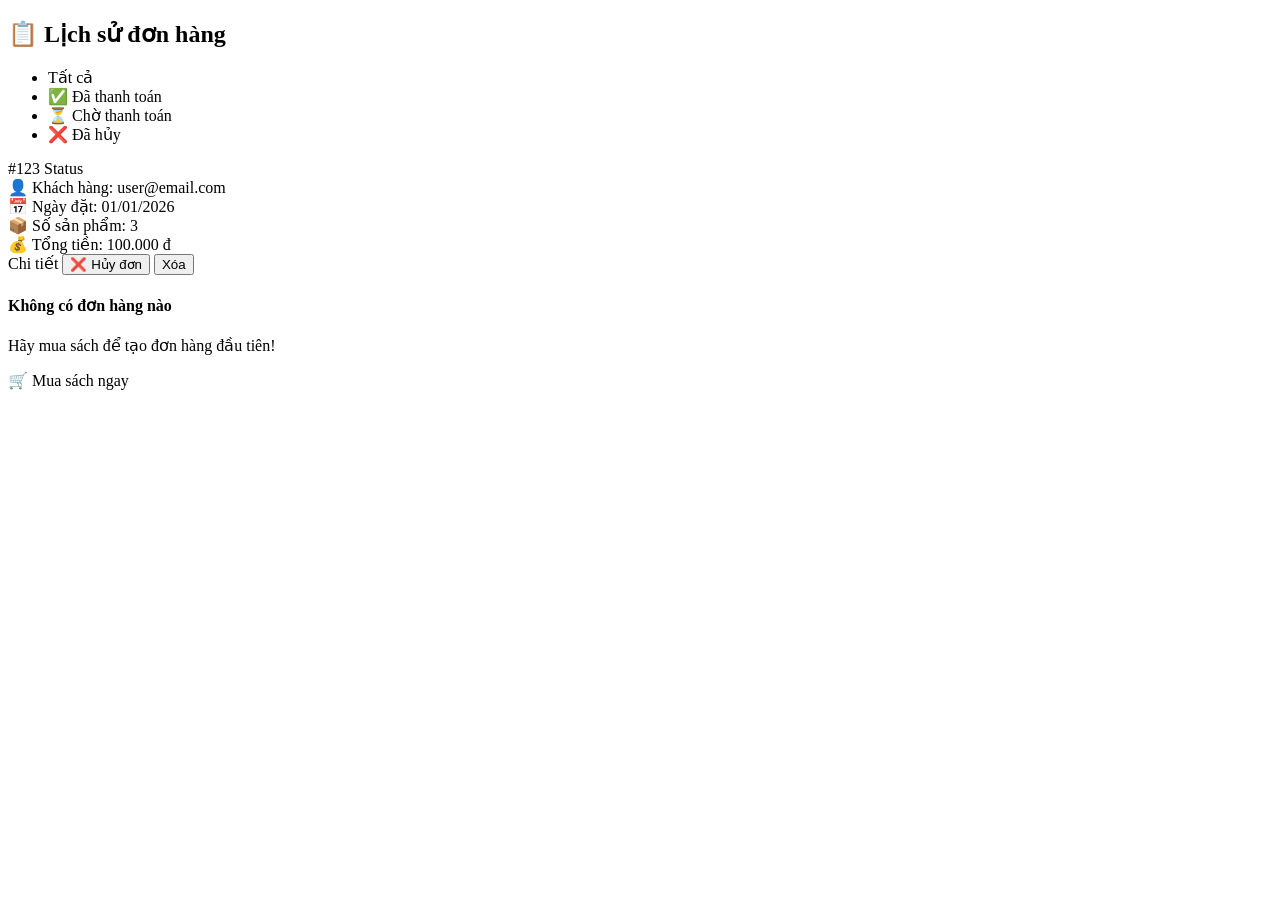
<file: src/main/resources/templates/order/history.html>
<!DOCTYPE html>
<html xmlns:th="http://www.thymeleaf.org" xmlns:sec="http://www.thymeleaf.org/extras/spring-security" lang="en">

<head>
    <meta charset="UTF-8">
    <meta http-equiv="X-UA-Compatible" content="IE=edge">
    <meta name="viewport" content="width=device-width, initial-scale=1.0">
    <title>Lịch sử đơn hàng</title>
    <th:block th:replace="~{layout::link-css}"></th:block>
    <th:block th:replace="~{layout::custom-css}"></th:block>
</head>

<body>
    <th:block th:replace="~{layout::header}"></th:block>

    <div class="container py-4">
        <h2 class="page-title mb-4" th:text="${isAdmin} ? '📋 Lịch sử giao dịch' : '📋 Lịch sử đơn hàng'">📋 Lịch sử đơn
            hàng</h2>

        <!-- Status Filter Tabs -->
        <ul class="nav nav-tabs mb-4">
            <li class="nav-item">
                <a class="nav-link" th:classappend="${currentStatus == 'ALL' || currentStatus == null} ? 'active'"
                    th:href="@{/orders}">Tất cả</a>
            </li>
            <li class="nav-item">
                <a class="nav-link" th:classappend="${currentStatus == 'PAID'} ? 'active'"
                    th:href="@{/orders(status='PAID')}">✅ Đã thanh toán</a>
            </li>
            <li class="nav-item">
                <a class="nav-link" th:classappend="${currentStatus == 'PENDING'} ? 'active'"
                    th:href="@{/orders(status='PENDING')}">⏳ Chờ thanh toán</a>
            </li>
            <li class="nav-item">
                <a class="nav-link" th:classappend="${currentStatus == 'CANCELLED'} ? 'active'"
                    th:href="@{/orders(status='CANCELLED')}">❌ Đã hủy</a>
            </li>
        </ul>

        <!-- Orders List -->
        <div class="row g-4" th:if="${!#lists.isEmpty(orders)}">
            <div class="col-md-6 col-lg-4" th:each="order : ${orders}">
                <div class="order-card">
                    <div class="order-card-header">
                        <span class="order-id">#<span th:text="${order.id}">123</span></span>
                        <span class="badge"
                            th:classappend="${order.status == 'PAID'} ? 'badge-paid' : (${order.status == 'PENDING'} ? 'badge-pending' : 'badge-cancelled')"
                            th:text="${order.status == 'PAID'} ? 'Đã thanh toán' : (${order.status == 'PENDING'} ? 'Chờ thanh toán' : 'Đã hủy')">
                            Status
                        </span>
                    </div>
                    <div class="order-card-body">
                        <!-- Show user info for Admin -->
                        <div th:if="${isAdmin}" class="order-info">
                            <span class="order-label">👤 Khách hàng:</span>
                            <span class="order-value"
                                th:text="${order.user != null ? order.user.email : 'N/A'}">user@email.com</span>
                        </div>
                        <div class="order-info">
                            <span class="order-label">📅 Ngày đặt:</span>
                            <span class="order-value"
                                th:text="${#dates.format(order.invoiceDate, 'dd/MM/yyyy HH:mm')}">01/01/2026</span>
                        </div>
                        <div class="order-info">
                            <span class="order-label">📦 Số sản phẩm:</span>
                            <span class="order-value" th:text="${#lists.size(order.itemInvoices)}">3</span>
                        </div>
                        <div class="order-total">
                            <span class="order-label">💰 Tổng tiền:</span>
                            <span class="order-price"
                                th:text="${#numbers.formatDecimal(order.price, 0, 'COMMA', 0, 'POINT')} + ' đ'">100.000
                                đ</span>
                        </div>
                    </div>
                    <div class="order-card-footer">
                        <a th:href="@{/orders/{id}(id=${order.id})}" class="btn btn-outline-primary btn-sm">
                            Chi tiết
                        </a>
                        <form th:if="${order.status == 'PENDING'}" th:action="@{/orders/{id}/cancel(id=${order.id})}"
                            method="post" style="display: inline;">
                            <button type="submit" class="btn btn-outline-danger btn-sm"
                                onclick="return confirm('Bạn có chắc muốn hủy đơn hàng này?')">
                                ❌ Hủy đơn
                            </button>
                        </form>
                        <form th:action="@{/orders/{id}/delete(id=${order.id})}" method="post" style="display: inline;">
                            <button type="submit" class="btn btn-outline-danger btn-sm"
                                onclick="return confirm('Bạn có chắc muốn xóa giao dịch này?')">
                                Xóa
                            </button>
                        </form>
                    </div>
                </div>
            </div>
        </div>

        <!-- Empty State -->
        <div th:if="${#lists.isEmpty(orders)}" class="text-center py-5">
            <h4>Không có đơn hàng nào</h4>
            <p class="text-muted">Hãy mua sách để tạo đơn hàng đầu tiên!</p>
            <a th:href="@{/books}" class="btn btn-primary">🛒 Mua sách ngay</a>
        </div>
    </div>

    <th:block th:replace="~{layout::footer}"></th:block>
</body>

</html>
</file>
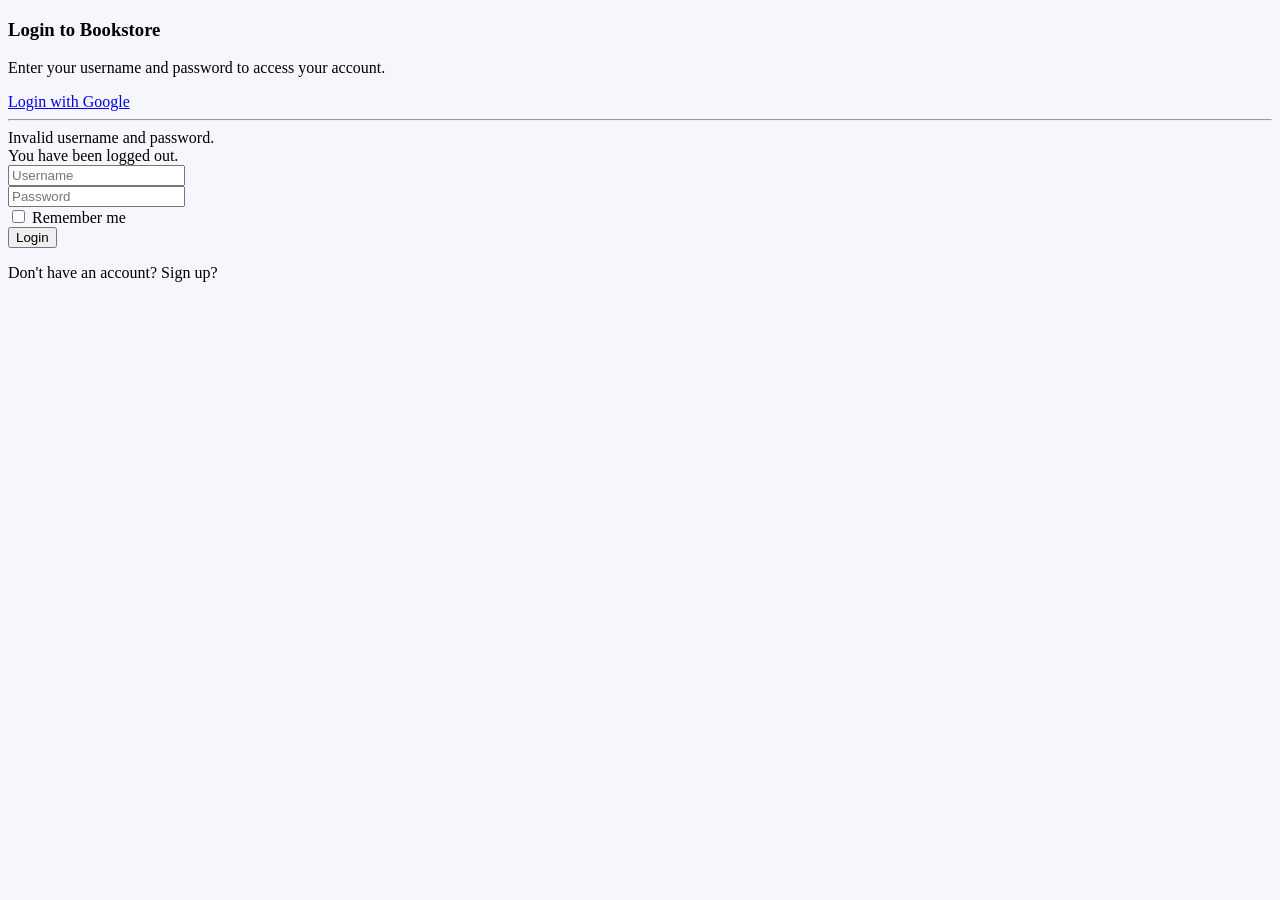
<file: src/main/resources/templates/user/login.html>
<!DOCTYPE html>
<html xmlns:th="http://www.thymeleaf.org" xmlns:sec="http://www.thymeleaf.org/extras/spring-security" lang="en">

<head>
    <meta charset="UTF-8">
    <meta http-equiv="X-UA-Compatible" content="IE=edge">

    <meta name="viewport" content="width=device-width, initial-scale=1.0">

    <title>Login</title>
    <th:block th:replace="~{layout :: link-css}"></th:block>
    <th:block th:replace="~{layout :: custom-css}"></th:block>
</head>

<body style="background: #f6f7fc;">
    <th:block th:replace="~{layout :: header}"></th:block>
    <div class="container py-5 h-100">
        <div class="row justify-content-center align-items-center h-100">
            <div class="col-12 col-lg-6 col-md-8 col-xl-5">
                <div class="card shadow" style="border-radius: 1rem;">
                    <div class="card-body p-5 text-center">
                        <h3>Login to <strong>Bookstore</strong></h3>
                        <p class="mb-4 text-secondary">Enter your username
                            and password to access your account.</p>
                        <a href="/oauth2/authorization/google" class="btn btn-outline-danger btn-floating m-1"
                            role="button">
                            Login with Google
                        </a>

                        <hr class="my-4">

                        <form th:action="@{/login}" method="post">
                            <div th:if="${param.error}" class="alert alert-danger">
                                Invalid username and password.
                            </div>

                            <div th:if="${param.logout}" class="alert alert-success">
                                You have been logged out.
                            </div>

                            <div class="form-group mb-4">
                                <label for="username"></label>
                                <input type="text" class="form-control" required id="username" name="username"
                                    placeholder="Username">
                            </div>

                            <div class="form-group mb-4">
                                <label for="password"></label>
                                <input type="password" class="form-control" required id="password" name="password"
                                    placeholder="Password">
                            </div>

                            <div class="form-check d-flex justify-content-start mb-4">

                                <input type="checkbox" class="form-check-input" name="remember-me" id="remember-me">

                                <label class="form-check-label" for="remember-me"> Remember me</label>
                            </div>

                            <div class="d-grid gap-2 form-action">

                                <button type="submit" class="btn btn-primary btn-lg btn-block">Login</button>

                                <p class="mt-3 mb-0">Don't have an account?
                                    <a class="text-info text-center" th:href="${'/register'}">Sign up?</a>
                                </p>
                            </div>
                        </form>
                    </div>
                </div>
            </div>
        </div>
    </div>
    <th:block th:replace="~{layout :: footer}"></th:block>
</body>

</html>
</file>
